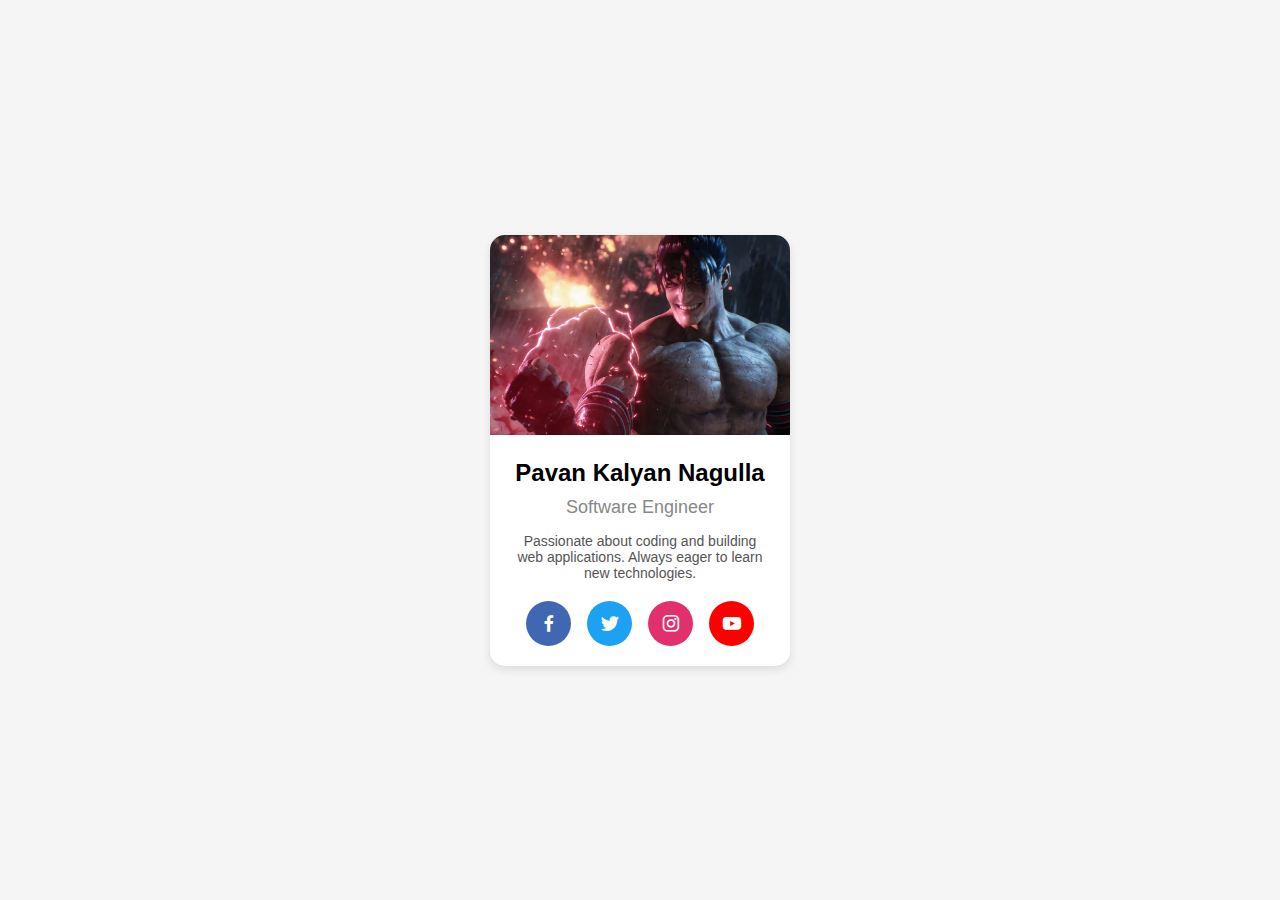
<file: Simple Profile Card/index.html>
<!DOCTYPE html>
<html lang="en">
<head>
    <meta charset="UTF-8">
    <meta name="viewport" content="width=device-width, initial-scale=1.0">
    <title>Profile Card</title>
    <link rel="stylesheet" href="style.css">
    <link href='https://cdn.jsdelivr.net/npm/boxicons/css/boxicons.min.css' rel='stylesheet'>
</head>
<body>
    <div class="profile-card">
        <div class="profile-img">
            <img src="images/jin.jpg" alt="Profile Picture">
        </div>
        <div class="profile-info">
            <h2>Pavan Kalyan Nagulla</h2>
            <p class="designation">Software Engineer</p>
            <p class="bio">Passionate about coding and building web applications. Always eager to learn new technologies.</p>
            <div class="social-media">
                <a href="#" style="background:#4267b2" class="social-icon">
                    <i class='bx bxl-facebook'></i>
                </a>
                <a href="#" style="background:#1da1f2" class="social-icon">
                    <i class='bx bxl-twitter'></i>
                </a>
                <a href="#" style="background: #e1306c;" class="social-icon">
                    <i class='bx bxl-instagram' ></i>
                </a>
                <a href="#" style="background: #f00;" class="social-icon">
                    <i class='bx bxl-youtube' ></i>
                </a>
            </div>
        </div>
    </div>
</body>
</html>
</file>
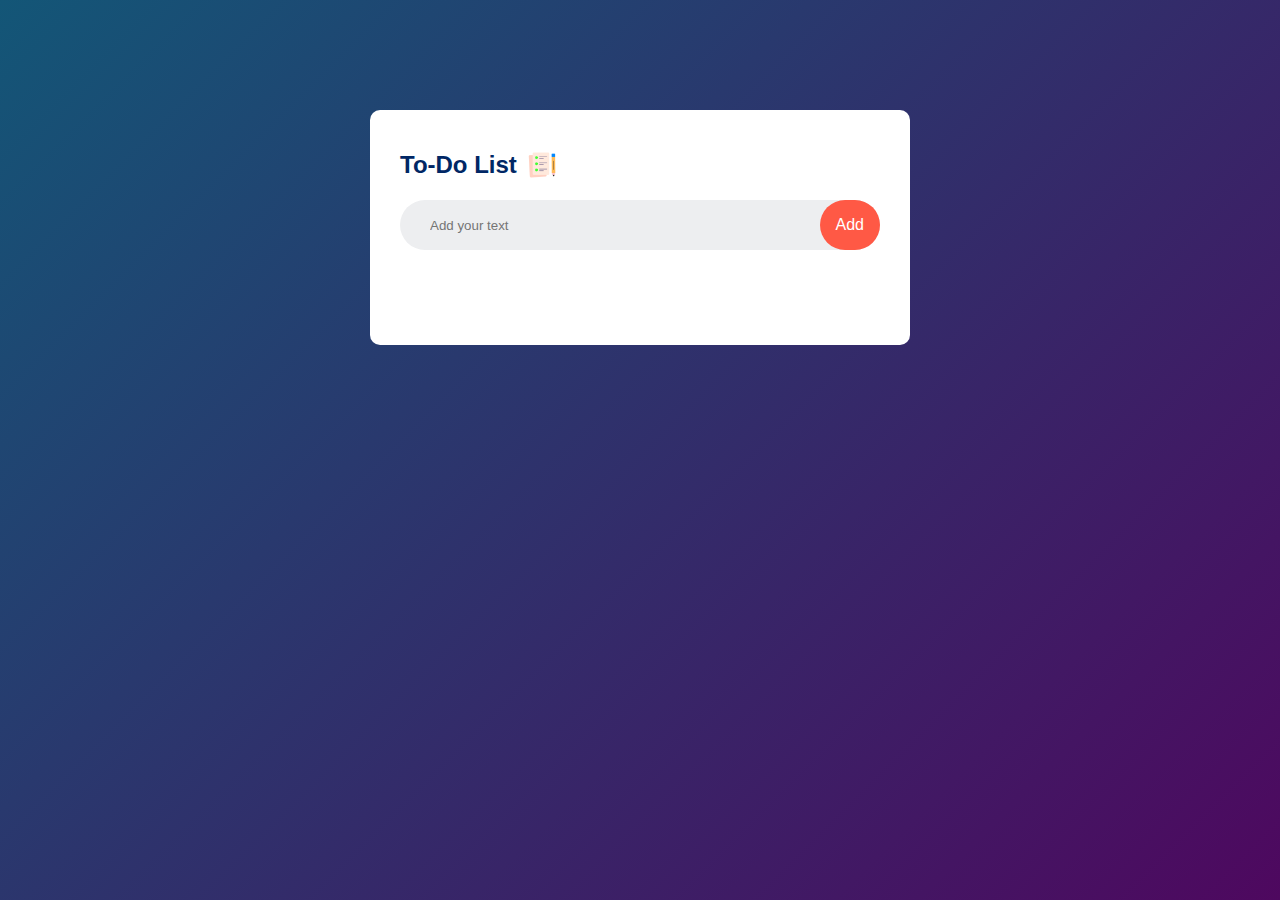
<file: to-do-list/todo.html>
<!DOCTYPE html>
<html lang="en">
<head>
    <meta charset="UTF-8">
    <meta name="viewport" content="width=device-width, initial-scale=1.0">
    <title>To-Do list App</title>
    <link rel="stylesheet" href="style.css">
</head>
<body>
    <div class="container">
        <div class="todo-app">
            <h2>To-Do List <img src="images/icon.png"></h2>
            <div class="row">
                <input type="text" id="input-box" placeholder="Add your text">
                <button onclick="addTask()">Add</button>
            </div>
            <ul id="list-container">
               <!-- <li class="checked">Task 1</li>
                <li>Task 2</li>
                <li>Task 3</li> -->
            </ul>
        </div>
    </div>
    <script src="script.js"></script>
    
</body>
</html>
</file>
<file: Simple Profile Card/style.css>
/* General Styles */
* {
    margin: 0;
    padding: 0;
    box-sizing: border-box;
}

body {
    font-family: Arial, sans-serif;
    background-color: #f5f5f5;
    display: flex;
    justify-content: center;
    align-items: center;
    height: 100vh;
}

/* Profile Card Styles */
.profile-card {
    width: 300px;
    background-color: #fff;
    border-radius: 15px;
    box-shadow: 0 4px 10px rgba(0, 0, 0, 0.1);
    overflow: hidden;
    text-align: center;
    transition: transform 0.3s ease, box-shadow 0.3s ease;
}

.profile-card:hover {
    transform: scale(1.05); /* Slight scale-up effect on hover */
    box-shadow: 0 8px 20px rgba(0, 0, 0, 0.2); /* Enhanced shadow on hover */
}

.profile-img img {
    width: 100%; 
    height: 200px; 
    object-fit: cover; 
}

/* Profile Info */
.profile-info {
    padding: 20px;
}

.profile-info h2 {
    font-size: 24px;
    margin-bottom: 10px;
}

.designation {
    color: #888;
    font-size: 18px;
    margin-bottom: 15px;
}

.bio {
    font-size: 14px;
    color: #555;
    margin-bottom: 20px;
}

.profile-card .social-media {
    display: flex;
    justify-content: center; 
    margin-top: 15px;
}

.social-media .social-icon {
    display: flex;
    align-items: center;
    justify-content: center;
    color: #fff;
    font-size: 22px; 
    height: 45px;
    width: 45px;
    border-radius: 50%;
    margin: 0 8px;
    background-color: #4070f4;
    text-decoration: none;
    transition: transform 0.3s ease; 
}

.social-icon:hover {
    transform: scale(1.1); 
}

/* Responsive Design */
@media (max-width: 500px) {
    .profile-card {
        width: 90%; /* Card takes up 90% of the screen on smaller devices */
    }

    .profile-info h2 {
        font-size: 20px; /* Adjust font size on smaller devices */
    }

    .designation {
        font-size: 16px; /* Adjust font size */
    }

    .bio {
        font-size: 12px; /* Adjust font size */
    }
}
</file>
<file: to-do-list/style.css>
*{
    margin: 0;
    padding: 0;
    font-family: 'poppins',sans-serif;
    box-sizing: border-box;
}

.container{
    width: 100%;
    min-height: 100vh;
    background: linear-gradient(135deg,#135677,#4e085f);
    padding: 10px;
}

.todo-app{
    width: 100%;
    max-width: 540px;
    background-color: #fff;
    margin: 100px auto 20px;
    padding: 40px 30px 70px;
    border-radius: 10px;
}

.todo-app h2{
    color: #002765;
    display: flex;
    align-items: center;
    margin-bottom: 20px;
}

.todo-app h2 img{
    width: 30px;
    margin-left: 10px;
}

.row{
    display: flex;
    align-items: center;
    justify-content: space-between;
    background: #edeef0;
    border-radius: 30px;
    padding-left: 20px;
    margin-bottom: 25px;
}

input{
    flex: 1;
    border: none;
    outline: none;
    background: transparent;
    padding: 10px;
    font-weight: 14px;
}

button{
    border: none;
    outline: none;
    padding: 16px ;
    background: #ff5945;
    color: #fff;
    font-size: 16px;
    cursor: pointer;
    border-radius: 40px;
}

ul li{
    list-style: none;
    font-size: 17px;
    padding: 12px 8px 12px 50px;
    user-select: none;
    cursor: pointer;
    position: relative;
}

ul li::before{
    content: '';
    position: absolute;
    height: 28px;
    width: 28px;
    border-radius: 50%;
    background-image: url(images/unchecked.png);
    background-size: cover;
    background-position: center;
    top: 12px;
    left: 8px;
}

ul li.checked{
    color: #555;
    text-decoration: line-through;
}

ul li.checked::before{
    background-image: url(images/checked.png);
}

ul li span{
    position: absolute;
    right: 0;
    top: 5px;
    width: 40px;
    height: 40px;
    font-size: 22px;
    color: #555;
    line-height: 40px;
    text-align: center;
    border-radius: 50%;
}

ul li span:hover{
    background: #edeef0;
}
</file>
